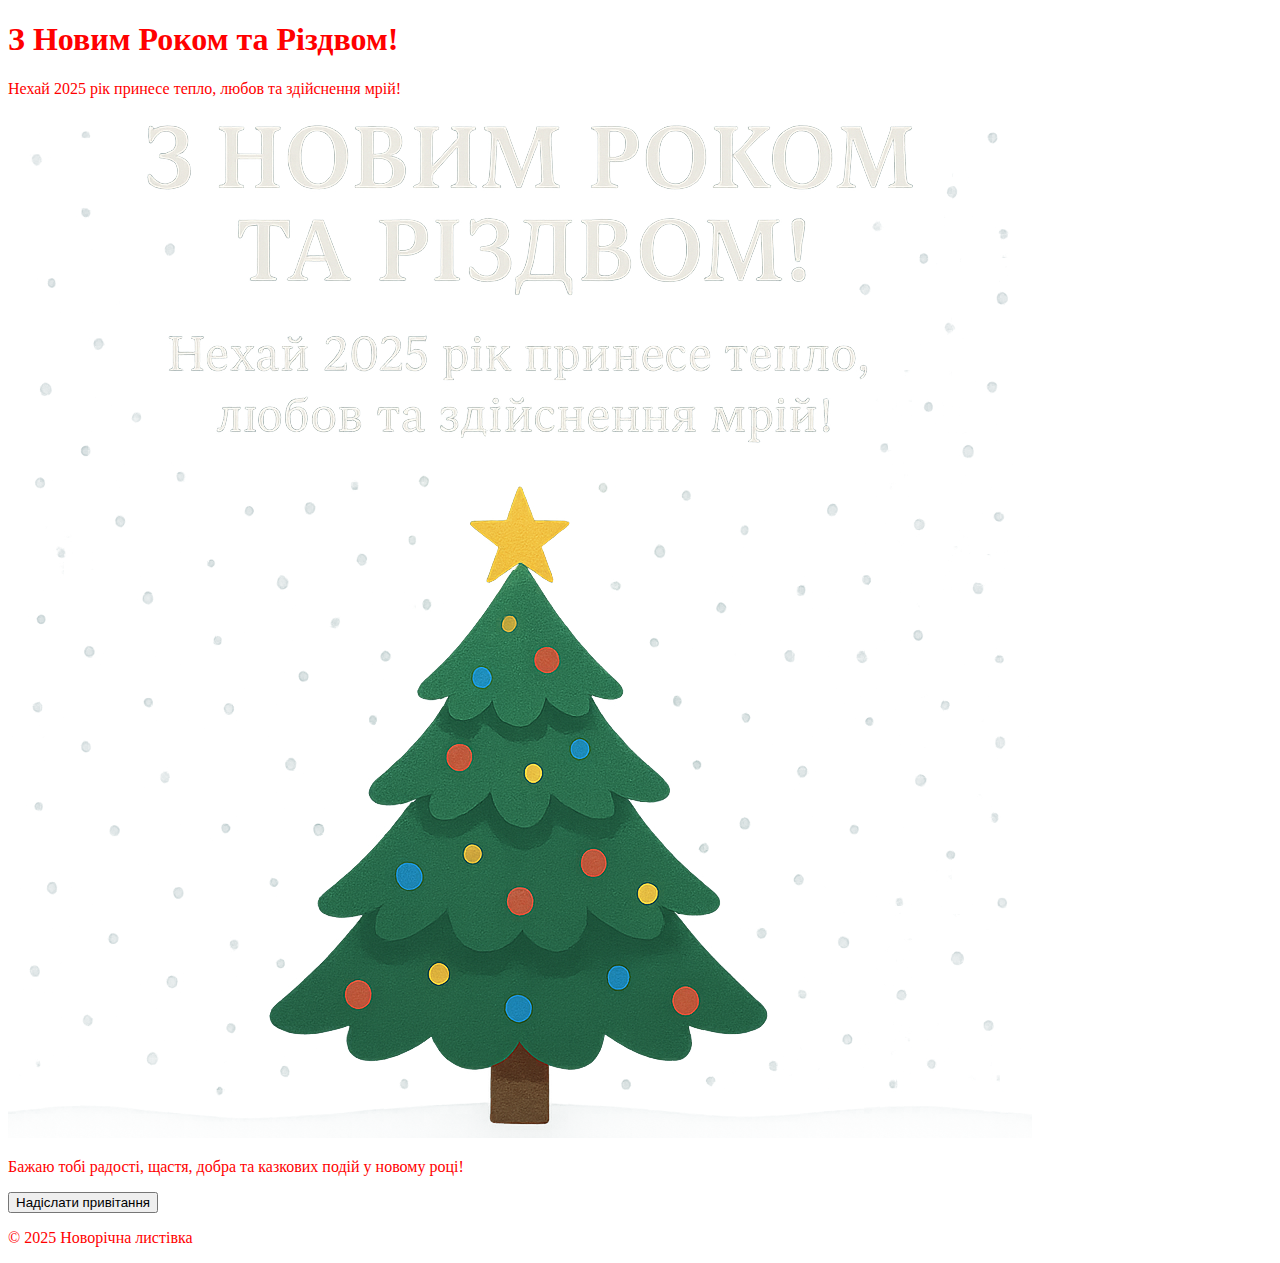
<file: index.html>
<!DOCTYPE html>
<html lang="uk">
<head>
    <meta charset="UTF-8" />
    <meta name="viewport" content="width=device-width, initial-scale=1.0" />
    <title>Новорічна листівка</title>
    <link rel="stylesheet" href="css/main.css" />
</head>
<body class="page">

    <header class="header">
        <h1 class="header__title">З Новим Роком та Різдвом!</h1>
        <p class="header__subtitle">Нехай 2025 рік принесе тепло, любов та здійснення мрій!</p>
    </header>

    <main class="card">
        <div class="card__image-wrapper">
            <img src="img/tree.png" alt="новорічна ялинка" class="card__image" />
        </div>

        <div class="card__text">
            <p class="card__message">
                Бажаю тобі радості, щастя, добра та казкових подій у новому році!
            </p>
        </div>

        <button class="button button--primary">Надіслати привітання</button>
    </main>

    <footer class="footer">
        <p class="footer__copy">© 2025 Новорічна листівка</p>
    </footer>

</body>
</html>
</file>
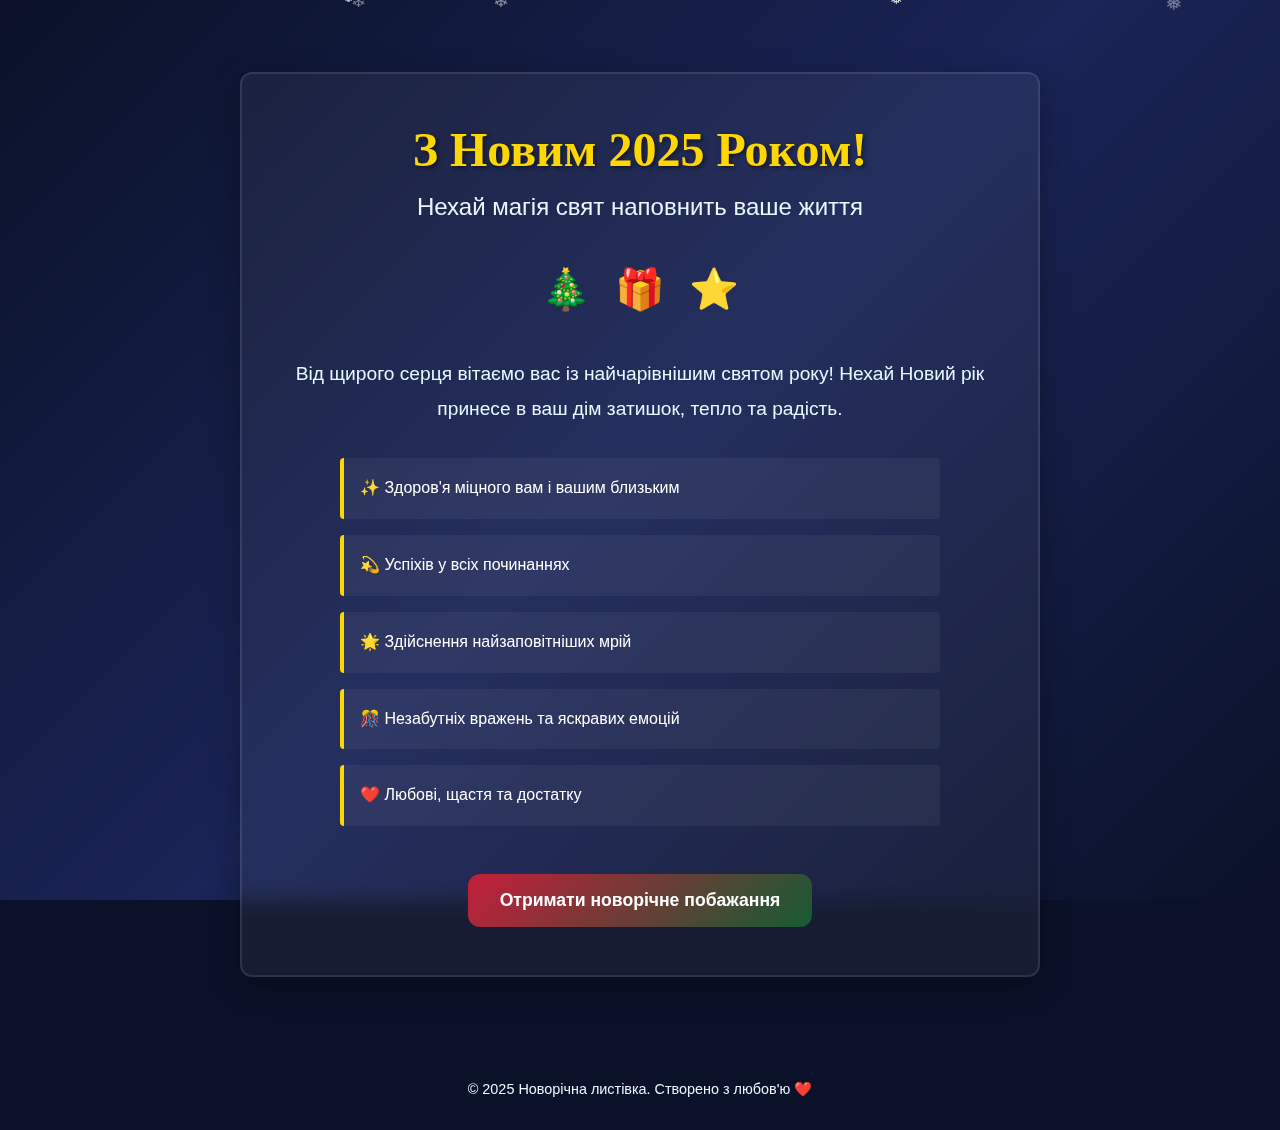
<file: index (2).html>
<!DOCTYPE html>
<html lang="uk">
<head>
    <meta charset="UTF-8">
    <meta name="viewport" content="width=device-width, initial-scale=1.0">
    <title>Новорічна листівка 2025</title>
    <link rel="stylesheet" href="style.css">
</head>
<body>
    <div class="page">
        <div class="page__background"></div>
        
        <div class="snowflakes" id="snowflakes"></div>

        <div class="container">
            <div class="card">
                <div class="card__header">
                    <h1 class="card__title">З Новим 2025 Роком!</h1>
                    <p class="card__subtitle">Нехай магія свят наповнить ваше життя</p>
                </div>

                <div class="card__content">
                    <div class="card__decoration">
                        <span class="icon icon--tree">🎄</span>
                        <span class="icon icon--gift">🎁</span>
                        <span class="icon icon--star">⭐</span>
                    </div>

                    <p class="card__text">
                        Від щирого серця вітаємо вас із найчарівнішим святом року! 
                        Нехай Новий рік принесе в ваш дім затишок, тепло та радість.
                    </p>

                    <div class="wishes">
                        <ul class="wishes__list">
                            <li class="wishes__item">✨ Здоров'я міцного вам і вашим близьким</li>
                            <li class="wishes__item">💫 Успіхів у всіх починаннях</li>
                            <li class="wishes__item">🌟 Здійснення найзаповітніших мрій</li>
                            <li class="wishes__item">🎊 Незабутніх вражень та яскравих емоцій</li>
                            <li class="wishes__item">❤️ Любові, щастя та достатку</li>
                        </ul>
                    </div>

                    <button class="button" onclick="showMessage()">
                        Отримати новорічне побажання
                    </button>
                </div>
            </div>
        </div>

        <footer class="footer">
            <p>&copy; 2025 Новорічна листівка. Створено з любов'ю ❤️</p>
        </footer>
    </div>

    <script>
        // Створення сніжинок
        const snowflakesContainer = document.getElementById('snowflakes');
        const snowflakeSymbols = ['❄', '❅', '❆'];
        
        function createSnowflake() {
            const snowflake = document.createElement('div');
            snowflake.className = 'snowflakes__item';
            snowflake.textContent = snowflakeSymbols[Math.floor(Math.random() * snowflakeSymbols.length)];
            snowflake.style.left = Math.random() * 100 + '%';
            snowflake.style.animationDuration = (Math.random() * 3 + 2) + 's';
            snowflake.style.opacity = Math.random();
            snowflake.style.fontSize = (Math.random() * 1 + 0.5) + 'em';
            
            snowflakesContainer.appendChild(snowflake);
            
            setTimeout(() => {
                snowflake.remove();
            }, 5000);
        }
        
        setInterval(createSnowflake, 200);
        
        // Показати повідомлення
        const messages = [
            'Нехай ця ніч буде магічною! ✨',
            'Бажаємо вам чарівних свят! 🎄',
            'Хай мрії стають реальністю! 🌟',
            'Щастя вам у новому році! 🎊',
            'Нехай кожен день буде святом! 🎁'
        ];
        
        function showMessage() {
            const message = messages[Math.floor(Math.random() * messages.length)];
            alert(message);
        }
    </script>
</body>
</html>
</file>
<file: css/main.css>
body{color:red;}
</file>
<file: style.css>
/* ============================================
   SCSS Variables (CSS Custom Properties)
   ============================================ */
:root {
    /* Colors */
    --color-primary: #c41e3a;
    --color-secondary: #165b33;
    --color-accent: #ffd700;
    --color-bg: #0a1128;
    --color-text: #ffffff;
    --color-text-secondary: #e6f7ff;
    
    /* Fonts */
    --font-primary: 'Georgia', serif;
    --font-secondary: 'Arial', sans-serif;
    
    /* Spacing */
    --spacing-xs: 8px;
    --spacing-sm: 16px;
    --spacing-md: 24px;
    --spacing-lg: 32px;
    --spacing-xl: 48px;
    
    /* Other */
    --border-radius: 12px;
    --transition-speed: 0.3s;
}

/* ============================================
   Reset
   ============================================ */
* {
    margin: 0;
    padding: 0;
    box-sizing: border-box;
}

body {
    font-family: var(--font-secondary);
    background: var(--color-bg);
    color: var(--color-text);
    overflow-x: hidden;
    min-height: 100vh;
}

/* ============================================
   BEM: page
   ============================================ */
.page {
    position: relative;
    min-height: 100vh;
    display: flex;
    flex-direction: column;
}

.page__background {
    position: fixed;
    top: 0;
    left: 0;
    width: 100%;
    height: 100%;
    z-index: 1;
    background: linear-gradient(135deg, #0a1128 0%, #1a2456 50%, #0a1128 100%);
}

/* ============================================
   BEM: snowflakes
   ============================================ */
.snowflakes {
    position: fixed;
    top: 0;
    left: 0;
    width: 100%;
    height: 100%;
    pointer-events: none;
    z-index: 2;
    overflow: hidden;
}

.snowflakes__item {
    position: absolute;
    top: -10px;
    color: var(--color-text);
    font-size: 1em;
    opacity: 0.8;
    animation: fall linear infinite;
}

@keyframes fall {
    to {
        transform: translateY(100vh);
    }
}

/* ============================================
   BEM: container
   ============================================ */
.container {
    position: relative;
    z-index: 3;
    width: 100%;
    max-width: 1200px;
    margin: 0 auto;
    padding: var(--spacing-md);
}

/* ============================================
   BEM: card
   ============================================ */
.card {
    background: rgba(255, 255, 255, 0.05);
    backdrop-filter: blur(10px);
    border-radius: var(--border-radius);
    padding: var(--spacing-xl);
    margin: var(--spacing-xl) auto;
    max-width: 800px;
    border: 2px solid rgba(255, 255, 255, 0.1);
    box-shadow: 0 8px 32px rgba(0, 0, 0, 0.3);
    animation: fadeIn 1s ease-in-out;
}

@keyframes fadeIn {
    from {
        opacity: 0;
        transform: translateY(20px);
    }
    to {
        opacity: 1;
        transform: translateY(0);
    }
}

.card__header {
    text-align: center;
    margin-bottom: var(--spacing-lg);
}

.card__title {
    font-family: var(--font-primary);
    font-size: 3rem;
    color: var(--color-accent);
    text-shadow: 2px 2px 4px rgba(0, 0, 0, 0.5);
    margin-bottom: var(--spacing-sm);
    animation: glow 2s ease-in-out infinite;
}

@keyframes glow {
    0%, 100% {
        text-shadow: 2px 2px 4px rgba(0, 0, 0, 0.5),
                     0 0 10px var(--color-accent);
    }
    50% {
        text-shadow: 2px 2px 4px rgba(0, 0, 0, 0.5),
                     0 0 20px var(--color-accent),
                     0 0 30px var(--color-accent);
    }
}

.card__subtitle {
    font-size: 1.5rem;
    color: var(--color-text-secondary);
    font-weight: 300;
}

.card__content {
    text-align: center;
    line-height: 1.8;
}

.card__text {
    font-size: 1.2rem;
    margin-bottom: var(--spacing-md);
    color: var(--color-text-secondary);
}

.card__decoration {
    display: flex;
    justify-content: center;
    gap: var(--spacing-md);
    margin: var(--spacing-lg) 0;
}

/* ============================================
   BEM: icon
   ============================================ */
.icon {
    font-size: 2.5rem;
    animation: bounce 2s ease-in-out infinite;
}

.icon--tree {
    color: var(--color-secondary);
    animation-delay: 0s;
}

.icon--gift {
    color: var(--color-primary);
    animation-delay: 0.3s;
}

.icon--star {
    color: var(--color-accent);
    animation-delay: 0.6s;
}

@keyframes bounce {
    0%, 100% {
        transform: translateY(0);
    }
    50% {
        transform: translateY(-10px);
    }
}

/* ============================================
   BEM: wishes
   ============================================ */
.wishes {
    margin-top: var(--spacing-lg);
}

.wishes__list {
    list-style: none;
    text-align: left;
    max-width: 600px;
    margin: 0 auto;
}

.wishes__item {
    padding: var(--spacing-sm);
    margin-bottom: var(--spacing-sm);
    background: rgba(255, 255, 255, 0.05);
    border-left: 4px solid var(--color-accent);
    border-radius: 4px;
    transition: transform var(--transition-speed);
}

.wishes__item:hover {
    transform: translateX(10px);
    background: rgba(255, 255, 255, 0.1);
}

/* ============================================
   BEM: button
   ============================================ */
.button {
    display: inline-block;
    padding: var(--spacing-sm) var(--spacing-lg);
    background: linear-gradient(135deg, var(--color-primary), var(--color-secondary));
    color: var(--color-text);
    border: none;
    border-radius: var(--border-radius);
    font-size: 1.1rem;
    cursor: pointer;
    transition: transform var(--transition-speed), box-shadow var(--transition-speed);
    margin-top: var(--spacing-lg);
    text-decoration: none;
    font-weight: bold;
}

.button:hover {
    transform: scale(1.05);
    box-shadow: 0 8px 16px rgba(196, 30, 58, 0.4);
}

.button:active {
    transform: scale(0.98);
}

/* ============================================
   BEM: footer
   ============================================ */
.footer {
    text-align: center;
    padding: var(--spacing-lg);
    color: var(--color-text-secondary);
    font-size: 0.9rem;
    position: relative;
    z-index: 3;
    margin-top: auto;
}

/* ============================================
   Responsive Design
   ============================================ */
@media (max-width: 768px) {
    .card__title {
        font-size: 2rem;
    }
    
    .card__subtitle {
        font-size: 1.2rem;
    }
    
    .card__text {
        font-size: 1rem;
    }
    
    .card {
        padding: var(--spacing-md);
        margin: var(--spacing-md) auto;
    }
}
</file>
